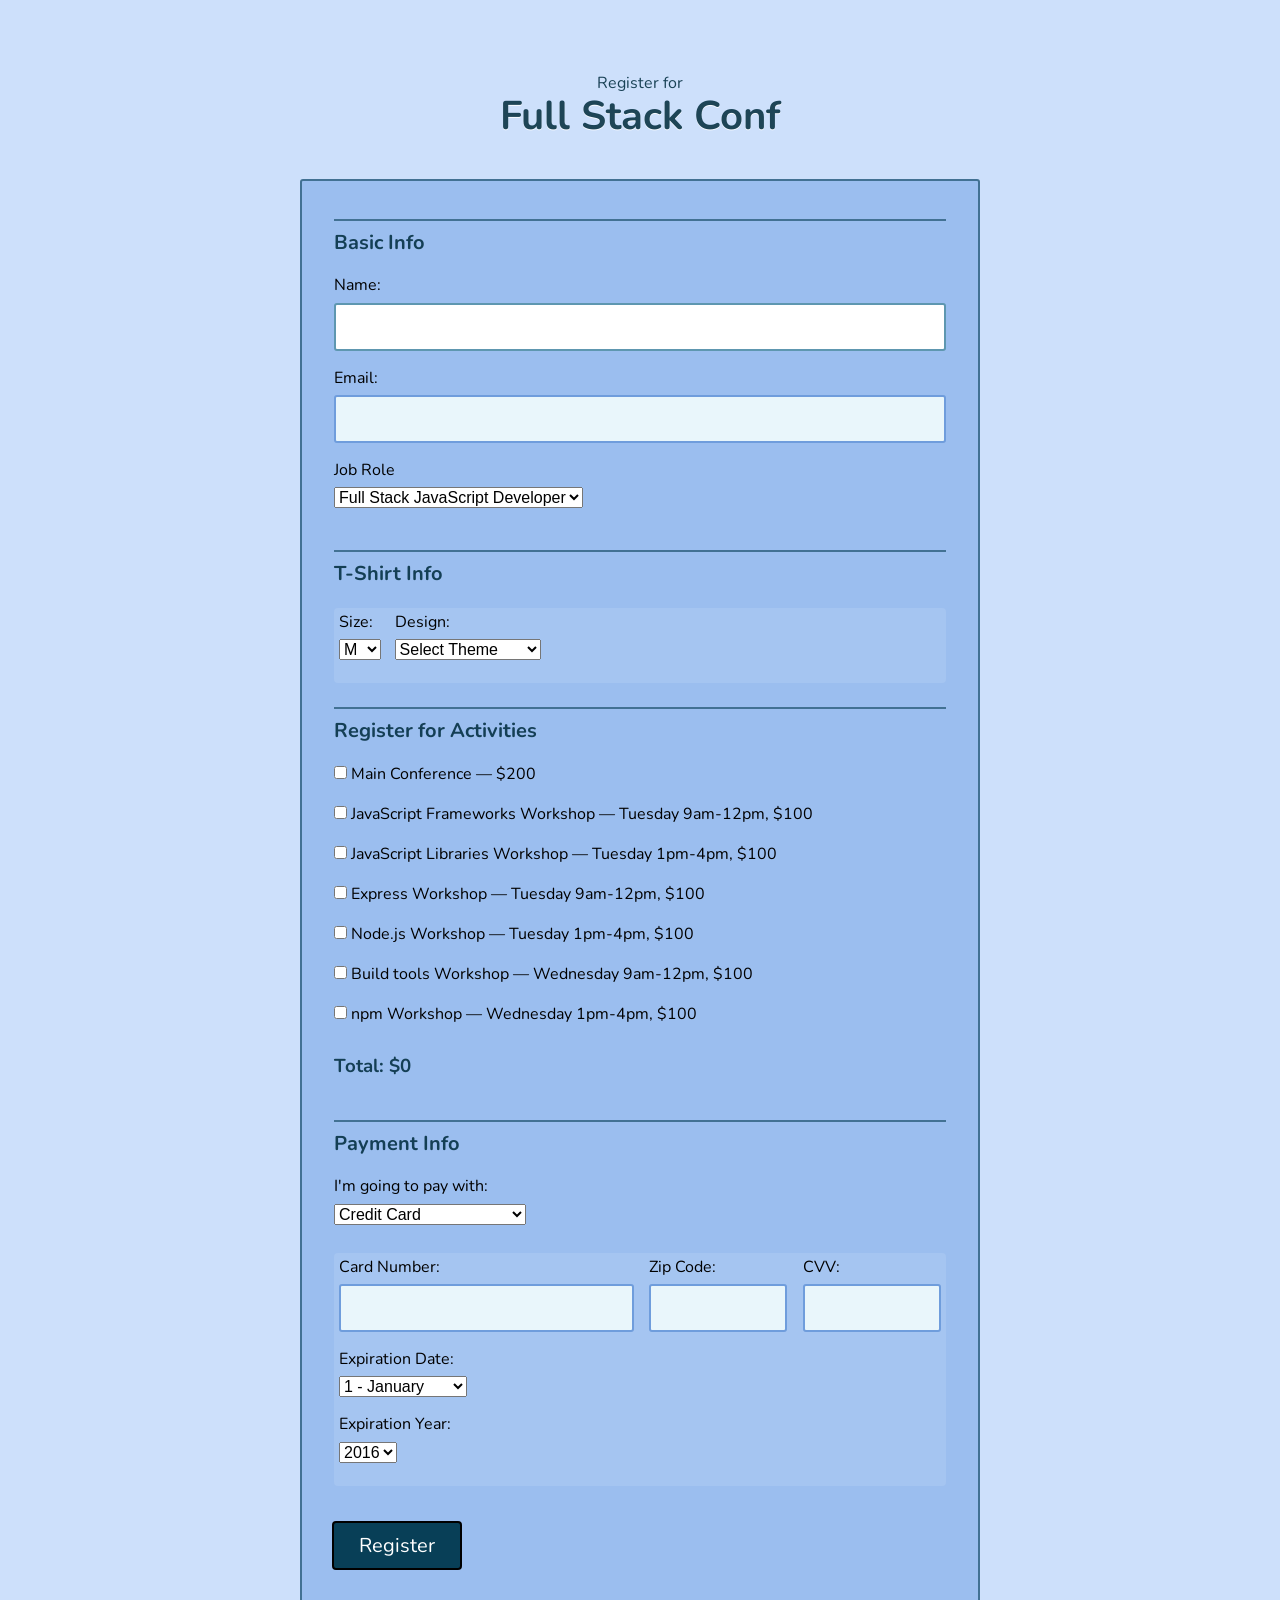
<file: index.html>
<!DOCTYPE html>
<html lang="en">
<head>
  <meta charset="utf-8">
  <meta name="viewport" content="width=device-width, initial-scale=1.0">
  <title>Register for Full Stack Conf</title>
  <link rel="stylesheet" href="css/normalize.css">
	<link rel="stylesheet" href="css/style.css">
</head>
<body>
	<div class="container">
    
    <header>
      <span>Register for</span>
      <h1>Full Stack Conf</h1>
    </header>

    <form action="index.html" method="post" novalidate>
              
      <fieldset>         
        <legend>Basic Info</legend>
        
        <label for="name">Name:</label> <span id="error-name"></span>
        <input type="text" id="name" name="user-name">
        
        <label for="mail">Email:</label><span id="error-email"></span>
        <input type="email" id="mail" name="user-email">
        
        <label for="title">Job Role</label>
        <select id="title" name="user-title">
          <option value="full-stack js developer">Full Stack JavaScript Developer</option>
          <option value="front-end developer">Front End Developer</option>
          <option value="back-end developer">Back End Developer</option>
          <option value="designer">Designer</option>          
          <option value="student">Student</option>
          <option value="other">Other</option>  
        </select>
        <input type="text" id="other-title" name="other-title" placeholder="Your Job Role">
      </fieldset>
      
      <fieldset class="shirt">
        <legend>T-Shirt Info</legend>
        
        <div class="shirt-box">
          <div>
            <label for="size">Size:</label>
            <select id="size" name="user-size">
              <option value="small">S</option>
              <option value="medium" selected>M</option>
              <option value="large">L</option>
              <option value="extra large">XL</option>
            </select>
          </div>

          <div>
            <label for="design">Design:</label>
            <select id="design" name="user-design">
              <option>Select Theme</option>
              <option value="js puns">Theme - JS Puns</option>
              <option value="heart js">Theme - I &#9829; JS</option>
            </select>
          </div>

          <div id="shirt-colors" class="shirt-colors">
            <label for="color">Color:</label>
            <select id="color">
              <option value="cornflowerblue">Cornflower Blue (JS Puns shirt only)</option>
              <option value="darkslategrey">Dark Slate Grey (JS Puns shirt only)</option> 
              <option value="gold">Gold (JS Puns shirt only)</option>
              <option value="tomato">Tomato (I &#9829; JS shirt only)</option>
              <option value="steelblue">Steel Blue (I &#9829; JS shirt only)</option> 
              <option value="dimgrey">Dim Grey (I &#9829; JS shirt only)</option> 
            </select>
          </div>
        </div>               
      </fieldset>

      <fieldset class="activities">
        <legend>Register for Activities</legend>
        <span id="error-activity"></span>
          <label>
            <input type="checkbox" name="all" data-cost="200"> Main Conference — $200
          </label>
          <label>
            <input type="checkbox" name="js-frameworks" data-day-and-time="Tuesday 9am-12pm" data-cost="100"> 
            JavaScript Frameworks Workshop — Tuesday 9am-12pm, $100
          </label>
          <label>
            <input type="checkbox" name="js-libs" data-day-and-time="Tuesday 1pm-4pm" data-cost="100"> 
            JavaScript Libraries Workshop — Tuesday 1pm-4pm, $100
          </label>
          <label>
            <input type="checkbox" name="express" data-day-and-time="Tuesday 9am-12pm" data-cost="100"> 
            Express Workshop — Tuesday 9am-12pm, $100
          </label>
          <label>
            <input type="checkbox" name="node" data-day-and-time="Tuesday 1pm-4pm" data-cost="100"> 
            Node.js Workshop — Tuesday 1pm-4pm, $100
          </label>          
          <label>
            <input type="checkbox" name="build-tools" data-day-and-time="Wednesday 9am-12pm" data-cost="100"> 
            Build tools Workshop — Wednesday 9am-12pm, $100
          </label>
          <label>
            <input type="checkbox" name="npm" data-day-and-time="Wednesday 1pm-4pm" data-cost="100"> 
            npm Workshop — Wednesday 1pm-4pm, $100
          </label>
          <h3>Total: $<span data-total>0</span></h3>
      </fieldset>
      <fieldset>
        <legend>Payment Info</legend>

        <label for="payment">I'm going to pay with:</label>
        <select id="payment" name="user-payment">
          <option value="select method">Select Payment Method</option>
          <option value="credit card" selected>Credit Card</option>
          <option value="paypal">PayPal</option>
          <option value="bitcoin">Bitcoin</option>
        </select>

        <div id="credit-card" class="credit-card">

          <div class="col-6 col">
            <label for="cc-num">Card Number:</label><span id="error-card-number"></span>
        	  <input id="cc-num" name="user-cc-num" type="text">
          </div>

          <div class="col-3 col">
            <label for="zip">Zip Code:</label><span id="error-zip"></span>
            <input id="zip" name="user-zip" type="text"> 
          </div>

          <div class="col-3 col">
            <label for="cvv">CVV:</label><span id="error-cvv"></span>
            <input id="cvv" name="user-cvv" type="text"> 
          </div>

          <label for="exp-month">Expiration Date:</label>
          <select id="exp-month" name="user-exp-month">
            <option value="1">1 - January</option>
            <option value="2">2 - February</option>
            <option value="3">3 - March</option>
            <option value="4">4 - April</option>
            <option value="5">5 - May</option>
            <option value="6">6 - June</option>
            <option value="7">7 - July</option>
            <option value="8">8 - August</option>
            <option value="9">9 - September</option>
            <option value="10">10 - October</option>
            <option value="11">11 - November</option>	
            <option value="12">12 - December</option>          		          
          </select>
          <label for="exp-year">Expiration Year:</label>
          <select id="exp-year" name="user-exp-year">
            <option value="2016">2016</option>
            <option value="2017">2017</option>
            <option value="2018">2018</option>
            <option value="2019">2019</option>
            <option value="2020">2020</option>        		          
          </select> 	                  	         
        </div>

        <div id="paypal" class="paypal">
        	<p>If you selected the PayPal option we'll take you to Paypal's site to set up your billing information, when you click “Register” below.</p>
        </div> 

        <div id="bitcoin" class="bitcoin">
        	<p>If you selected the Bitcoin option we'll take you to the Coinbase site to set up your billing information. Due to the nature of exchanging Bitcoin, all Bitcoin transactions will be final.</p>
        </div>                  

      </fieldset>        
        
      <button type="submit">Register</button>
      
    </form>

  </div>
  <script src="js/script.js"></script>
</body>
</html>
</file>
<file: css/style.css>
/* ================================= 
  Base Element Styles
==================================== */

@import url('https://fonts.googleapis.com/css?family=Nunito|Roboto+Mono');

* {
  box-sizing: border-box;
}

body,
input,
button {
	font-family: 'Nunito', sans-serif;
}

body {
  font: 1em/1.5;
  color: rgba(6, 49, 68, 0.9);
	background: #CDE0FB;
}

header {
	text-align: center;  
}

h1 {
	font-size: 2.5em;
	text-shadow: 0 1px 0 rgba(255, 255, 255, 0.85);
	margin: 0;
}

a {
  text-decoration: none;
}

/* ================================= 
  Form Element Styles
==================================== */

form {
	padding: .875em 1.875em 1.875em;
	background: #9BBEEF;
	border: 2px solid rgba(8, 63, 87, 0.6);
	border-radius: 3px;
}

fieldset,
legend,
button {
	padding: 0;
	border: none;
}

fieldset {
	margin-top: 1.5em;
}

legend,
button {
	font-size: 1.25em;	
}

legend {
	font-weight: bold;
	padding-top: .5em;
	border-top: 2px solid rgba(8, 63, 87, 0.6);
	margin-bottom: 1.125em;
}

input[type="text"],
input[type="email"],
legend {
	width: 100%;
}

label {
	color: #000;
	display: block;
	margin-bottom: .5em;
}

input,
select {
	margin-bottom: 1.125em;	
}

input {
	font-size: 1em;
	font-weight: 500;
	padding: .8em;
	background: #e9f6fb;
	border: 2px solid rgb(111, 157, 220);
	border-radius: 3px;
	outline: none;
}

input:focus {
	background: #fff;
	border-color: #5e97b0;
	transition: border-color .4s, background-color .4s;
}

input[type="checkbox"],
input[type="radio"] {
	display: inline-block;
}

button {
	color: #fff;
	padding: .55em 1.25em;
	background: #083f57;
	margin: 1.25em 0 .5em;
	cursor: pointer;
	border: 2px solid black;
	border-radius: 4px;
	transition: all 0.5s;
}

button:hover {
	background: #6F9DDC;
}

input, 
select, 
option {
	font-family: 'roboto', sans-serif;
}

/* ================================= 
  Page Styles
==================================== */

.container {
	margin: auto;
	max-width: 680px;
}

.shirt div {
	float: left;
	margin-right: .85em;
}

.shirt-box {
	width: 100%;
	padding: 5px;
	background: rgba(255, 255, 255, 0.1);
	border-radius: 4px;
}

.interests input {
	margin-bottom: 0;
}

.credit-card {
	margin-top: 1.25em;
}

.credit-card,
.paypal,
.bitcoin {
	margin-top: 10px;
	margin-bottom: 10px;
	padding: 5px;
	background: rgba(255, 255, 255, 0.1);
	border-radius: 4px;
}

#error-name,
#error-email,
#error-activity,
#error-card-number,
#error-zip,
#error-cvv {
	color: rgb(255, 0, 0);
}

.grey-out {
	color: #808080;
}
/* ================================= 
  Helper Classes
==================================== */

.is-hidden {
	display: none;
}

.clearfix::after {
  content: " ";
  display: table;
  clear: both;
}

/* ================================= 
  Media Queries
==================================== */

@media (min-width: 0) and (max-width: 679px) {
	header {
		padding: 2em 0;
	}
	button {
		width: 100%;
	}
}

@media (min-width: 680px) {
	header {
		padding: 4.65em 0 2.5em;
	}
	.col {
		float: left;
	}
	.col + .col {
		margin-left: 2.5%;
	}
	.col-3 {
		width: 23%;
	}
	.col-6 {
		width: 49%;
	}

	label {
		clear: both;
	}
}
</file>
